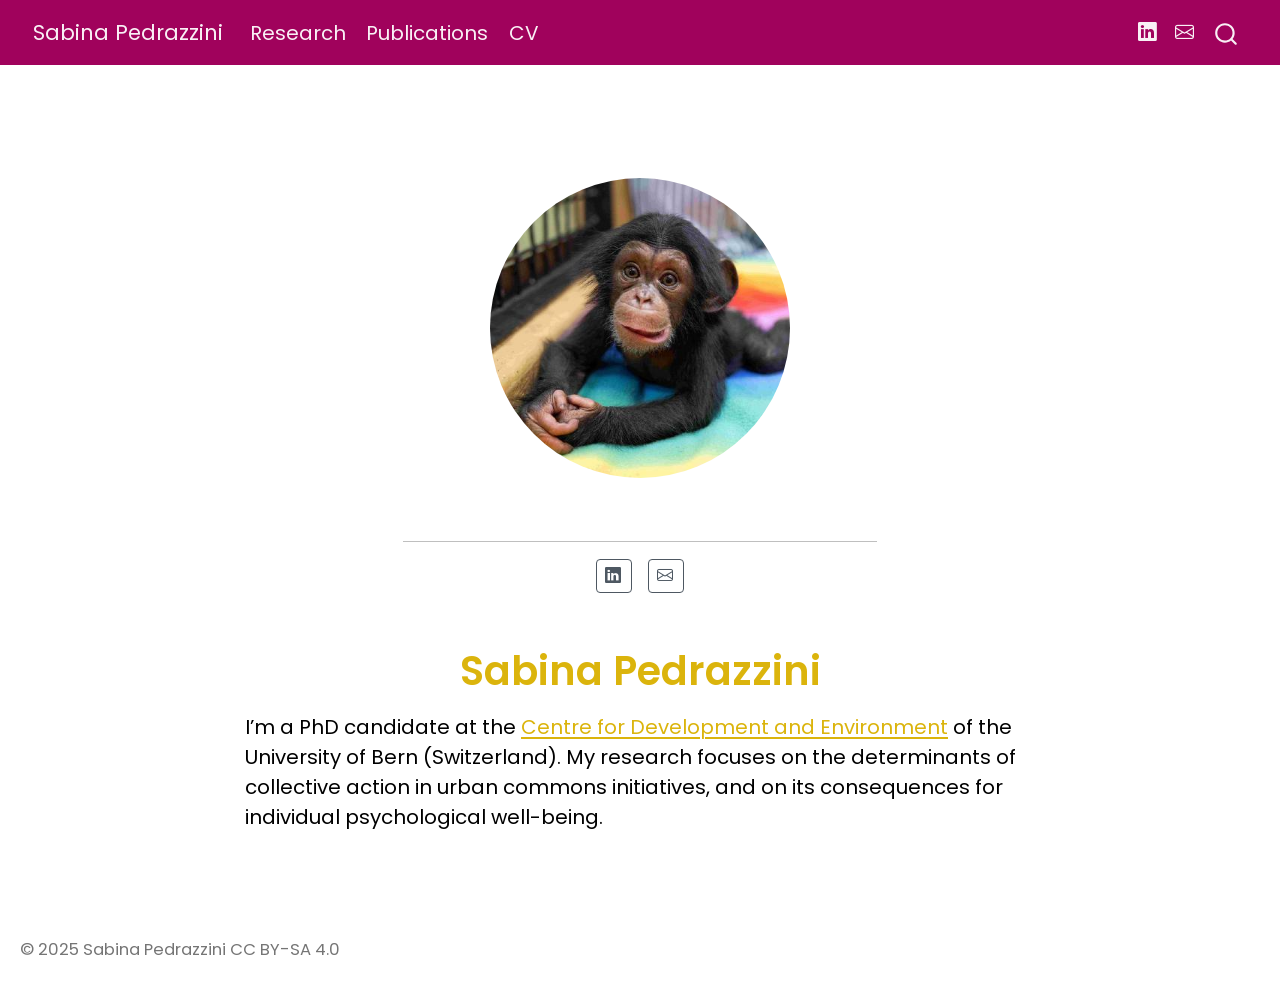
<file: docs/index.html>
<!DOCTYPE html>
<html xmlns="http://www.w3.org/1999/xhtml" lang="en" xml:lang="en"><head>

<meta charset="utf-8">
<meta name="generator" content="quarto-1.9.36">

<meta name="viewport" content="width=device-width, initial-scale=1.0, user-scalable=yes">


<title>Sabina Pedrazzini</title>
<style>
/* Default styles provided by pandoc.
** See https://pandoc.org/MANUAL.html#variables-for-html for config info.
*/
code{white-space: pre-wrap;}
span.smallcaps{font-variant: small-caps;}
div.columns{display: flex; gap: min(4vw, 1.5em);}
div.column{flex: auto; overflow-x: auto;}
div.hanging-indent{margin-left: 1.5em; text-indent: -1.5em;}
ul.task-list{list-style: none;}
ul.task-list li input[type="checkbox"] {
  width: 0.8em;
  margin: 0 0.8em 0.2em -1em; /* quarto-specific, see https://github.com/quarto-dev/quarto-cli/issues/4556 */ 
  vertical-align: middle;
}
</style>


<script src="site_libs/quarto-nav/quarto-nav.js"></script>
<script src="site_libs/quarto-nav/headroom.min.js"></script>
<script src="site_libs/clipboard/clipboard.min.js"></script>
<script src="site_libs/quarto-search/autocomplete.umd.js"></script>
<script src="site_libs/quarto-search/fuse.min.js"></script>
<script src="site_libs/quarto-search/quarto-search.js"></script>
<meta name="quarto:offset" content="./">
<script src="site_libs/quarto-html/quarto.js" type="module"></script>
<script src="site_libs/quarto-html/tabsets/tabsets.js" type="module"></script>
<script src="site_libs/quarto-html/popper.min.js"></script>
<script src="site_libs/quarto-html/tippy.umd.min.js"></script>
<link href="site_libs/quarto-html/tippy.css" rel="stylesheet">
<link href="site_libs/quarto-html/quarto-syntax-highlighting-845c23b38eaddc0f92fda52bfe77a8c8.css" rel="stylesheet" id="quarto-text-highlighting-styles">
<script src="site_libs/bootstrap/bootstrap.min.js"></script>
<link href="site_libs/bootstrap/bootstrap-icons.css" rel="stylesheet">
<link href="site_libs/bootstrap/bootstrap-fbe044fc182ea8152aee05124b6d02c9.min.css" rel="stylesheet" append-hash="true" id="quarto-bootstrap" data-mode="light">
<script id="quarto-search-options" type="application/json">{
  "location": "navbar",
  "copy-button": false,
  "collapse-after": 3,
  "panel-placement": "end",
  "type": "overlay",
  "limit": 50,
  "keyboard-shortcut": [
    "f",
    "/",
    "s"
  ],
  "show-item-context": false,
  "language": {
    "search-no-results-text": "No results",
    "search-matching-documents-text": "matching documents",
    "search-copy-link-title": "Copy link to search",
    "search-hide-matches-text": "Hide additional matches",
    "search-more-match-text": "more match in this document",
    "search-more-matches-text": "more matches in this document",
    "search-clear-button-title": "Clear",
    "search-text-placeholder": "",
    "search-detached-cancel-button-title": "Cancel",
    "search-submit-button-title": "Submit",
    "search-label": "Search"
  }
}</script>


</head>

<body class="nav-fixed fullcontent quarto-light">

<div id="quarto-search-results"></div>
  <header id="quarto-header" class="headroom fixed-top">
    <nav class="navbar navbar-expand-lg " data-bs-theme="dark">
      <div class="navbar-container container-fluid">
      <div class="navbar-brand-container mx-auto">
    <a class="navbar-brand" href="./index.html">
    <span class="navbar-title">Sabina Pedrazzini</span>
    </a>
  </div>
            <div id="quarto-search" class="" title="Search"></div>
          <button class="navbar-toggler" type="button" data-bs-toggle="collapse" data-bs-target="#navbarCollapse" aria-controls="navbarCollapse" role="menu" aria-expanded="false" aria-label="Toggle navigation" onclick="if (window.quartoToggleHeadroom) { window.quartoToggleHeadroom(); }">
  <span class="navbar-toggler-icon"></span>
</button>
          <div class="collapse navbar-collapse" id="navbarCollapse">
            <ul class="navbar-nav navbar-nav-scroll me-auto">
  <li class="nav-item">
    <a class="nav-link" href="./Research/Research_index.qmd"> 
<span class="menu-text">Research</span></a>
  </li>  
  <li class="nav-item">
    <a class="nav-link" href="./Publications/Publications_index.html"> 
<span class="menu-text">Publications</span></a>
  </li>  
  <li class="nav-item">
    <a class="nav-link" href="./CV/CV_index.html"> 
<span class="menu-text">CV</span></a>
  </li>  
</ul>
            <ul class="navbar-nav navbar-nav-scroll ms-auto">
  <li class="nav-item compact">
    <a class="nav-link" href="https://ch.linkedin.com/in/sabina-pedrazzini-543051169"> <i class="bi bi-linkedin" role="img">
</i> 
<span class="menu-text"></span></a>
  </li>  
  <li class="nav-item compact">
    <a class="nav-link" href="mailto:sabina.pedrazzini@gmail.com"> <i class="bi bi-envelope" role="img">
</i> 
<span class="menu-text"></span></a>
  </li>  
</ul>
          </div> <!-- /navcollapse -->
            <div class="quarto-navbar-tools">
</div>
      </div> <!-- /container-fluid -->
    </nav>
</header>
<!-- content -->
<div id="quarto-content" class="quarto-container page-columns page-rows-contents page-layout-article page-navbar">
<!-- sidebar -->
<!-- margin-sidebar -->
    
<!-- main -->
<main class="content" id="quarto-document-content">




<div class="quarto-about-jolla">
  <img src="images/profile_test.jpg" class="about-image
  round " style="height: 15em; width: 15em;">
 <header id="title-block-header" class="quarto-title-block"></header><div id="block1">
</div> 
  <hr class="about-sep">
   <div class="about-links">
  <a href="https://ch.linkedin.com/in/sabina-pedrazzini-543051169" class="about-link" rel="" target="">
    <i class="bi bi-linkedin"></i>
     <span class="about-link-text"></span>
  </a>
  <a href="mailto:sabina.pedrazzini@unibe.ch" class="about-link" rel="" target="">
    <i class="bi bi-envelope"></i>
     <span class="about-link-text"></span>
  </a>
</div>
</div>

<!-- note: to create the block above (which "calls" the yaml block): 1) go on "Source" mode 2) :::{#bock1}:::-->
<section id="sabina-pedrazzini" class="level1">
<h1>Sabina Pedrazzini</h1>
<p><span class="body_centered">I’m a PhD candidate at the <a href="https://www.cde.unibe.ch/">Centre for Development and Environment</a> of the University of Bern (Switzerland). My research focuses on the determinants of collective action in urban commons initiatives, and on its consequences for individual psychological well-being.</span></p>



</section>

</main> <!-- /main -->
<script id="quarto-html-after-body" type="application/javascript">
  window.document.addEventListener("DOMContentLoaded", function (event) {
    const isCodeAnnotation = (el) => {
      for (const clz of el.classList) {
        if (clz.startsWith('code-annotation-')) {                     
          return true;
        }
      }
      return false;
    }
    const onCopySuccess = function(e) {
      // button target
      const button = e.trigger;
      // don't keep focus
      button.blur();
      // flash "checked"
      button.classList.add('code-copy-button-checked');
      var currentTitle = button.getAttribute("title");
      button.setAttribute("title", "Copied!");
      let tooltip;
      if (window.bootstrap) {
        button.setAttribute("data-bs-toggle", "tooltip");
        button.setAttribute("data-bs-placement", "left");
        button.setAttribute("data-bs-title", "Copied!");
        tooltip = new bootstrap.Tooltip(button, 
          { trigger: "manual", 
            customClass: "code-copy-button-tooltip",
            offset: [0, -8]});
        tooltip.show();    
      }
      setTimeout(function() {
        if (tooltip) {
          tooltip.hide();
          button.removeAttribute("data-bs-title");
          button.removeAttribute("data-bs-toggle");
          button.removeAttribute("data-bs-placement");
        }
        button.setAttribute("title", currentTitle);
        button.classList.remove('code-copy-button-checked');
      }, 1000);
      // clear code selection
      e.clearSelection();
    }
    const getTextToCopy = function(trigger) {
      const outerScaffold = trigger.parentElement.cloneNode(true);
      const codeEl = outerScaffold.querySelector('code');
      for (const childEl of codeEl.children) {
        if (isCodeAnnotation(childEl)) {
          childEl.remove();
        }
      }
      return codeEl.innerText;
    }
    const clipboard = new window.ClipboardJS('.code-copy-button:not([data-in-quarto-modal])', {
      text: getTextToCopy
    });
    clipboard.on('success', onCopySuccess);
    if (window.document.getElementById('quarto-embedded-source-code-modal')) {
      const clipboardModal = new window.ClipboardJS('.code-copy-button[data-in-quarto-modal]', {
        text: getTextToCopy,
        container: window.document.getElementById('quarto-embedded-source-code-modal')
      });
      clipboardModal.on('success', onCopySuccess);
    }
      var localhostRegex = new RegExp(/^(?:http|https):\/\/localhost\:?[0-9]*\//);
      var mailtoRegex = new RegExp(/^mailto:/);
        var filterRegex = new RegExp('/' + window.location.host + '/');
      var isInternal = (href) => {
          return filterRegex.test(href) || localhostRegex.test(href) || mailtoRegex.test(href);
      }
      // Inspect non-navigation links and adorn them if external
     var links = window.document.querySelectorAll('a[href]:not(.nav-link):not(.navbar-brand):not(.toc-action):not(.sidebar-link):not(.sidebar-item-toggle):not(.pagination-link):not(.no-external):not([aria-hidden]):not(.dropdown-item):not(.quarto-navigation-tool):not(.about-link)');
      for (var i=0; i<links.length; i++) {
        const link = links[i];
        if (!isInternal(link.href)) {
          // undo the damage that might have been done by quarto-nav.js in the case of
          // links that we want to consider external
          if (link.dataset.originalHref !== undefined) {
            link.href = link.dataset.originalHref;
          }
        }
      }
    function tippyHover(el, contentFn, onTriggerFn, onUntriggerFn) {
      const config = {
        allowHTML: true,
        maxWidth: 500,
        delay: 100,
        arrow: false,
        appendTo: function(el) {
            return el.parentElement;
        },
        interactive: true,
        interactiveBorder: 10,
        theme: 'quarto',
        placement: 'bottom-start',
      };
      if (contentFn) {
        config.content = contentFn;
      }
      if (onTriggerFn) {
        config.onTrigger = onTriggerFn;
      }
      if (onUntriggerFn) {
        config.onUntrigger = onUntriggerFn;
      }
      window.tippy(el, config); 
    }
    const noterefs = window.document.querySelectorAll('a[role="doc-noteref"]');
    for (var i=0; i<noterefs.length; i++) {
      const ref = noterefs[i];
      tippyHover(ref, function() {
        // use id or data attribute instead here
        let href = ref.getAttribute('data-footnote-href') || ref.getAttribute('href');
        try { href = new URL(href).hash; } catch {}
        const id = href.replace(/^#\/?/, "");
        const note = window.document.getElementById(id);
        if (note) {
          return note.innerHTML;
        } else {
          return "";
        }
      });
    }
    const xrefs = window.document.querySelectorAll('a.quarto-xref');
    const processXRef = (id, note) => {
      // Strip column container classes
      const stripColumnClz = (el) => {
        el.classList.remove("page-full", "page-columns");
        if (el.children) {
          for (const child of el.children) {
            stripColumnClz(child);
          }
        }
      }
      stripColumnClz(note)
      if (id === null || id.startsWith('sec-')) {
        // Special case sections, only their first couple elements
        const container = document.createElement("div");
        if (note.children && note.children.length > 2) {
          container.appendChild(note.children[0].cloneNode(true));
          for (let i = 1; i < note.children.length; i++) {
            const child = note.children[i];
            if (child.tagName === "P" && child.innerText === "") {
              continue;
            } else {
              container.appendChild(child.cloneNode(true));
              break;
            }
          }
          if (window.Quarto?.typesetMath) {
            window.Quarto.typesetMath(container);
          }
          return container.innerHTML
        } else {
          if (window.Quarto?.typesetMath) {
            window.Quarto.typesetMath(note);
          }
          return note.innerHTML;
        }
      } else {
        // Remove any anchor links if they are present
        const anchorLink = note.querySelector('a.anchorjs-link');
        if (anchorLink) {
          anchorLink.remove();
        }
        if (window.Quarto?.typesetMath) {
          window.Quarto.typesetMath(note);
        }
        if (note.classList.contains("callout")) {
          return note.outerHTML;
        } else {
          return note.innerHTML;
        }
      }
    }
    for (var i=0; i<xrefs.length; i++) {
      const xref = xrefs[i];
      tippyHover(xref, undefined, function(instance) {
        instance.disable();
        let url = xref.getAttribute('href');
        let hash = undefined; 
        if (url.startsWith('#')) {
          hash = url;
        } else {
          try { hash = new URL(url).hash; } catch {}
        }
        if (hash) {
          const id = hash.replace(/^#\/?/, "");
          const note = window.document.getElementById(id);
          if (note !== null) {
            try {
              const html = processXRef(id, note.cloneNode(true));
              instance.setContent(html);
            } finally {
              instance.enable();
              instance.show();
            }
          } else {
            // See if we can fetch this
            fetch(url.split('#')[0])
            .then(res => res.text())
            .then(html => {
              const parser = new DOMParser();
              const htmlDoc = parser.parseFromString(html, "text/html");
              const note = htmlDoc.getElementById(id);
              if (note !== null) {
                const html = processXRef(id, note);
                instance.setContent(html);
              } 
            }).finally(() => {
              instance.enable();
              instance.show();
            });
          }
        } else {
          // See if we can fetch a full url (with no hash to target)
          // This is a special case and we should probably do some content thinning / targeting
          fetch(url)
          .then(res => res.text())
          .then(html => {
            const parser = new DOMParser();
            const htmlDoc = parser.parseFromString(html, "text/html");
            const note = htmlDoc.querySelector('main.content');
            if (note !== null) {
              // This should only happen for chapter cross references
              // (since there is no id in the URL)
              // remove the first header
              if (note.children.length > 0 && note.children[0].tagName === "HEADER") {
                note.children[0].remove();
              }
              const html = processXRef(null, note);
              instance.setContent(html);
            } 
          }).finally(() => {
            instance.enable();
            instance.show();
          });
        }
      }, function(instance) {
      });
    }
        let selectedAnnoteEl;
        const selectorForAnnotation = ( cell, annotation) => {
          let cellAttr = 'data-code-cell="' + cell + '"';
          let lineAttr = 'data-code-annotation="' +  annotation + '"';
          const selector = 'span[' + cellAttr + '][' + lineAttr + ']';
          return selector;
        }
        const selectCodeLines = (annoteEl) => {
          const doc = window.document;
          const targetCell = annoteEl.getAttribute("data-target-cell");
          const targetAnnotation = annoteEl.getAttribute("data-target-annotation");
          const annoteSpan = window.document.querySelector(selectorForAnnotation(targetCell, targetAnnotation));
          const lines = annoteSpan.getAttribute("data-code-lines").split(",");
          const lineIds = lines.map((line) => {
            return targetCell + "-" + line;
          })
          let top = null;
          let height = null;
          let parent = null;
          if (lineIds.length > 0) {
              //compute the position of the single el (top and bottom and make a div)
              const el = window.document.getElementById(lineIds[0]);
              top = el.offsetTop;
              height = el.offsetHeight;
              parent = el.parentElement.parentElement;
            if (lineIds.length > 1) {
              const lastEl = window.document.getElementById(lineIds[lineIds.length - 1]);
              const bottom = lastEl.offsetTop + lastEl.offsetHeight;
              height = bottom - top;
            }
            if (top !== null && height !== null && parent !== null) {
              // cook up a div (if necessary) and position it 
              let div = window.document.getElementById("code-annotation-line-highlight");
              if (div === null) {
                div = window.document.createElement("div");
                div.setAttribute("id", "code-annotation-line-highlight");
                div.style.position = 'absolute';
                parent.appendChild(div);
              }
              div.style.top = top - 2 + "px";
              div.style.height = height + 4 + "px";
              div.style.left = 0;
              let gutterDiv = window.document.getElementById("code-annotation-line-highlight-gutter");
              if (gutterDiv === null) {
                gutterDiv = window.document.createElement("div");
                gutterDiv.setAttribute("id", "code-annotation-line-highlight-gutter");
                gutterDiv.style.position = 'absolute';
                const codeCell = window.document.getElementById(targetCell);
                const gutter = codeCell.querySelector('.code-annotation-gutter');
                gutter.appendChild(gutterDiv);
              }
              gutterDiv.style.top = top - 2 + "px";
              gutterDiv.style.height = height + 4 + "px";
            }
            selectedAnnoteEl = annoteEl;
          }
        };
        const unselectCodeLines = () => {
          const elementsIds = ["code-annotation-line-highlight", "code-annotation-line-highlight-gutter"];
          elementsIds.forEach((elId) => {
            const div = window.document.getElementById(elId);
            if (div) {
              div.remove();
            }
          });
          selectedAnnoteEl = undefined;
        };
          // Handle positioning of the toggle
      window.addEventListener(
        "resize",
        throttle(() => {
          elRect = undefined;
          if (selectedAnnoteEl) {
            selectCodeLines(selectedAnnoteEl);
          }
        }, 10)
      );
      function throttle(fn, ms) {
      let throttle = false;
      let timer;
        return (...args) => {
          if(!throttle) { // first call gets through
              fn.apply(this, args);
              throttle = true;
          } else { // all the others get throttled
              if(timer) clearTimeout(timer); // cancel #2
              timer = setTimeout(() => {
                fn.apply(this, args);
                timer = throttle = false;
              }, ms);
          }
        };
      }
        // Attach click handler to the DT
        const annoteDls = window.document.querySelectorAll('dt[data-target-cell]');
        for (const annoteDlNode of annoteDls) {
          annoteDlNode.addEventListener('click', (event) => {
            const clickedEl = event.target;
            if (clickedEl !== selectedAnnoteEl) {
              unselectCodeLines();
              const activeEl = window.document.querySelector('dt[data-target-cell].code-annotation-active');
              if (activeEl) {
                activeEl.classList.remove('code-annotation-active');
              }
              selectCodeLines(clickedEl);
              clickedEl.classList.add('code-annotation-active');
            } else {
              // Unselect the line
              unselectCodeLines();
              clickedEl.classList.remove('code-annotation-active');
            }
          });
        }
    const findCites = (el) => {
      const parentEl = el.parentElement;
      if (parentEl) {
        const cites = parentEl.dataset.cites;
        if (cites) {
          return {
            el,
            cites: cites.split(' ')
          };
        } else {
          return findCites(el.parentElement)
        }
      } else {
        return undefined;
      }
    };
    var bibliorefs = window.document.querySelectorAll('a[role="doc-biblioref"]');
    for (var i=0; i<bibliorefs.length; i++) {
      const ref = bibliorefs[i];
      const citeInfo = findCites(ref);
      if (citeInfo) {
        tippyHover(citeInfo.el, function() {
          var popup = window.document.createElement('div');
          citeInfo.cites.forEach(function(cite) {
            var citeDiv = window.document.createElement('div');
            citeDiv.classList.add('hanging-indent');
            citeDiv.classList.add('csl-entry');
            var biblioDiv = window.document.getElementById('ref-' + cite);
            if (biblioDiv) {
              citeDiv.innerHTML = biblioDiv.innerHTML;
            }
            popup.appendChild(citeDiv);
          });
          return popup.innerHTML;
        });
      }
    }
  });
  </script>
</div> <!-- /content -->
<footer class="footer">
  <div class="nav-footer">
    <div class="nav-footer-left">
<p><span class="faux-block">© 2025 Sabina Pedrazzini CC BY-SA 4.0</span></p>
</div>   
    <div class="nav-footer-center">
      &nbsp;
    </div>
    <div class="nav-footer-right">
      &nbsp;
    </div>
  </div>
</footer>




</body></html>
</file>
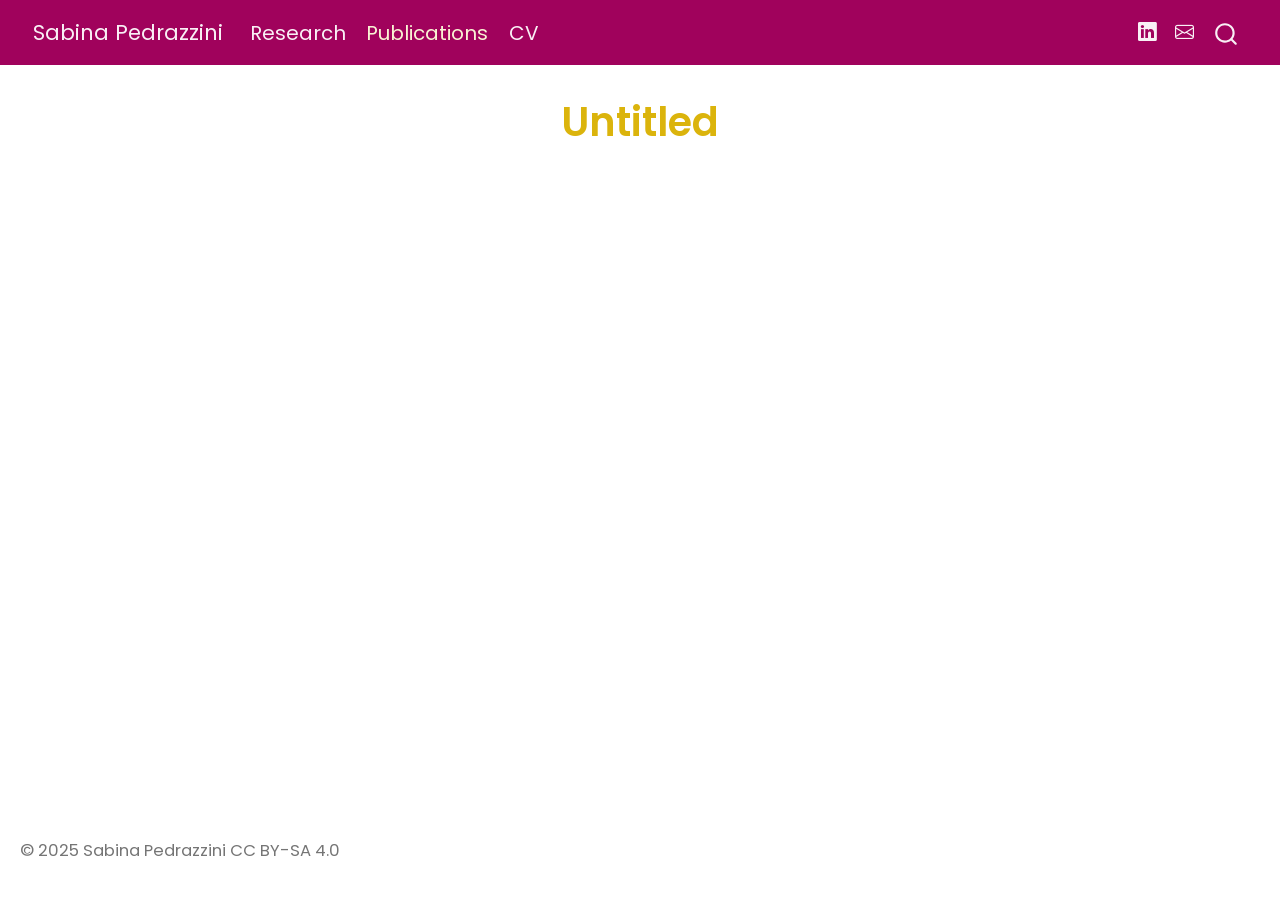
<file: docs/Publications/Publications_index.html>
<!DOCTYPE html>
<html xmlns="http://www.w3.org/1999/xhtml" lang="en" xml:lang="en"><head>

<meta charset="utf-8">
<meta name="generator" content="quarto-1.9.36">

<meta name="viewport" content="width=device-width, initial-scale=1.0, user-scalable=yes">


<title>Untitled – Sabina Pedrazzini</title>
<style>
/* Default styles provided by pandoc.
** See https://pandoc.org/MANUAL.html#variables-for-html for config info.
*/
code{white-space: pre-wrap;}
span.smallcaps{font-variant: small-caps;}
div.columns{display: flex; gap: min(4vw, 1.5em);}
div.column{flex: auto; overflow-x: auto;}
div.hanging-indent{margin-left: 1.5em; text-indent: -1.5em;}
ul.task-list{list-style: none;}
ul.task-list li input[type="checkbox"] {
  width: 0.8em;
  margin: 0 0.8em 0.2em -1em; /* quarto-specific, see https://github.com/quarto-dev/quarto-cli/issues/4556 */ 
  vertical-align: middle;
}
</style>


<script src="../site_libs/quarto-nav/quarto-nav.js"></script>
<script src="../site_libs/quarto-nav/headroom.min.js"></script>
<script src="../site_libs/clipboard/clipboard.min.js"></script>
<script src="../site_libs/quarto-search/autocomplete.umd.js"></script>
<script src="../site_libs/quarto-search/fuse.min.js"></script>
<script src="../site_libs/quarto-search/quarto-search.js"></script>
<meta name="quarto:offset" content="../">
<script src="../site_libs/quarto-html/quarto.js" type="module"></script>
<script src="../site_libs/quarto-html/tabsets/tabsets.js" type="module"></script>
<script src="../site_libs/quarto-html/popper.min.js"></script>
<script src="../site_libs/quarto-html/tippy.umd.min.js"></script>
<script src="../site_libs/quarto-html/anchor.min.js"></script>
<link href="../site_libs/quarto-html/tippy.css" rel="stylesheet">
<link href="../site_libs/quarto-html/quarto-syntax-highlighting-845c23b38eaddc0f92fda52bfe77a8c8.css" rel="stylesheet" id="quarto-text-highlighting-styles">
<script src="../site_libs/bootstrap/bootstrap.min.js"></script>
<link href="../site_libs/bootstrap/bootstrap-icons.css" rel="stylesheet">
<link href="../site_libs/bootstrap/bootstrap-fbe044fc182ea8152aee05124b6d02c9.min.css" rel="stylesheet" append-hash="true" id="quarto-bootstrap" data-mode="light">
<script id="quarto-search-options" type="application/json">{
  "location": "navbar",
  "copy-button": false,
  "collapse-after": 3,
  "panel-placement": "end",
  "type": "overlay",
  "limit": 50,
  "keyboard-shortcut": [
    "f",
    "/",
    "s"
  ],
  "show-item-context": false,
  "language": {
    "search-no-results-text": "No results",
    "search-matching-documents-text": "matching documents",
    "search-copy-link-title": "Copy link to search",
    "search-hide-matches-text": "Hide additional matches",
    "search-more-match-text": "more match in this document",
    "search-more-matches-text": "more matches in this document",
    "search-clear-button-title": "Clear",
    "search-text-placeholder": "",
    "search-detached-cancel-button-title": "Cancel",
    "search-submit-button-title": "Submit",
    "search-label": "Search"
  }
}</script>


</head>

<body class="nav-fixed fullcontent quarto-light">

<div id="quarto-search-results"></div>
  <header id="quarto-header" class="headroom fixed-top">
    <nav class="navbar navbar-expand-lg " data-bs-theme="dark">
      <div class="navbar-container container-fluid">
      <div class="navbar-brand-container mx-auto">
    <a class="navbar-brand" href="../index.html">
    <span class="navbar-title">Sabina Pedrazzini</span>
    </a>
  </div>
            <div id="quarto-search" class="" title="Search"></div>
          <button class="navbar-toggler" type="button" data-bs-toggle="collapse" data-bs-target="#navbarCollapse" aria-controls="navbarCollapse" role="menu" aria-expanded="false" aria-label="Toggle navigation" onclick="if (window.quartoToggleHeadroom) { window.quartoToggleHeadroom(); }">
  <span class="navbar-toggler-icon"></span>
</button>
          <div class="collapse navbar-collapse" id="navbarCollapse">
            <ul class="navbar-nav navbar-nav-scroll me-auto">
  <li class="nav-item">
    <a class="nav-link" href="../Research/Research_index.qmd"> 
<span class="menu-text">Research</span></a>
  </li>  
  <li class="nav-item">
    <a class="nav-link active" href="../Publications/Publications_index.html" aria-current="page"> 
<span class="menu-text">Publications</span></a>
  </li>  
  <li class="nav-item">
    <a class="nav-link" href="../CV/CV_index.html"> 
<span class="menu-text">CV</span></a>
  </li>  
</ul>
            <ul class="navbar-nav navbar-nav-scroll ms-auto">
  <li class="nav-item compact">
    <a class="nav-link" href="https://ch.linkedin.com/in/sabina-pedrazzini-543051169"> <i class="bi bi-linkedin" role="img">
</i> 
<span class="menu-text"></span></a>
  </li>  
  <li class="nav-item compact">
    <a class="nav-link" href="mailto:sabina.pedrazzini@gmail.com"> <i class="bi bi-envelope" role="img">
</i> 
<span class="menu-text"></span></a>
  </li>  
</ul>
          </div> <!-- /navcollapse -->
            <div class="quarto-navbar-tools">
</div>
      </div> <!-- /container-fluid -->
    </nav>
</header>
<!-- content -->
<div id="quarto-content" class="quarto-container page-columns page-rows-contents page-layout-article page-navbar">
<!-- sidebar -->
<!-- margin-sidebar -->
    
<!-- main -->
<main class="content" id="quarto-document-content">

<header id="title-block-header" class="quarto-title-block default">
<div class="quarto-title">
<h1 class="title">Untitled</h1>
</div>



<div class="quarto-title-meta">

    
  
    
  </div>
  


</header>





</main> <!-- /main -->
<script id="quarto-html-after-body" type="application/javascript">
  window.document.addEventListener("DOMContentLoaded", function (event) {
    const icon = "";
    const anchorJS = new window.AnchorJS();
    anchorJS.options = {
      placement: 'right',
      icon: icon
    };
    anchorJS.add('.anchored');
    const isCodeAnnotation = (el) => {
      for (const clz of el.classList) {
        if (clz.startsWith('code-annotation-')) {                     
          return true;
        }
      }
      return false;
    }
    const onCopySuccess = function(e) {
      // button target
      const button = e.trigger;
      // don't keep focus
      button.blur();
      // flash "checked"
      button.classList.add('code-copy-button-checked');
      var currentTitle = button.getAttribute("title");
      button.setAttribute("title", "Copied!");
      let tooltip;
      if (window.bootstrap) {
        button.setAttribute("data-bs-toggle", "tooltip");
        button.setAttribute("data-bs-placement", "left");
        button.setAttribute("data-bs-title", "Copied!");
        tooltip = new bootstrap.Tooltip(button, 
          { trigger: "manual", 
            customClass: "code-copy-button-tooltip",
            offset: [0, -8]});
        tooltip.show();    
      }
      setTimeout(function() {
        if (tooltip) {
          tooltip.hide();
          button.removeAttribute("data-bs-title");
          button.removeAttribute("data-bs-toggle");
          button.removeAttribute("data-bs-placement");
        }
        button.setAttribute("title", currentTitle);
        button.classList.remove('code-copy-button-checked');
      }, 1000);
      // clear code selection
      e.clearSelection();
    }
    const getTextToCopy = function(trigger) {
      const outerScaffold = trigger.parentElement.cloneNode(true);
      const codeEl = outerScaffold.querySelector('code');
      for (const childEl of codeEl.children) {
        if (isCodeAnnotation(childEl)) {
          childEl.remove();
        }
      }
      return codeEl.innerText;
    }
    const clipboard = new window.ClipboardJS('.code-copy-button:not([data-in-quarto-modal])', {
      text: getTextToCopy
    });
    clipboard.on('success', onCopySuccess);
    if (window.document.getElementById('quarto-embedded-source-code-modal')) {
      const clipboardModal = new window.ClipboardJS('.code-copy-button[data-in-quarto-modal]', {
        text: getTextToCopy,
        container: window.document.getElementById('quarto-embedded-source-code-modal')
      });
      clipboardModal.on('success', onCopySuccess);
    }
      var localhostRegex = new RegExp(/^(?:http|https):\/\/localhost\:?[0-9]*\//);
      var mailtoRegex = new RegExp(/^mailto:/);
        var filterRegex = new RegExp('/' + window.location.host + '/');
      var isInternal = (href) => {
          return filterRegex.test(href) || localhostRegex.test(href) || mailtoRegex.test(href);
      }
      // Inspect non-navigation links and adorn them if external
     var links = window.document.querySelectorAll('a[href]:not(.nav-link):not(.navbar-brand):not(.toc-action):not(.sidebar-link):not(.sidebar-item-toggle):not(.pagination-link):not(.no-external):not([aria-hidden]):not(.dropdown-item):not(.quarto-navigation-tool):not(.about-link)');
      for (var i=0; i<links.length; i++) {
        const link = links[i];
        if (!isInternal(link.href)) {
          // undo the damage that might have been done by quarto-nav.js in the case of
          // links that we want to consider external
          if (link.dataset.originalHref !== undefined) {
            link.href = link.dataset.originalHref;
          }
        }
      }
    function tippyHover(el, contentFn, onTriggerFn, onUntriggerFn) {
      const config = {
        allowHTML: true,
        maxWidth: 500,
        delay: 100,
        arrow: false,
        appendTo: function(el) {
            return el.parentElement;
        },
        interactive: true,
        interactiveBorder: 10,
        theme: 'quarto',
        placement: 'bottom-start',
      };
      if (contentFn) {
        config.content = contentFn;
      }
      if (onTriggerFn) {
        config.onTrigger = onTriggerFn;
      }
      if (onUntriggerFn) {
        config.onUntrigger = onUntriggerFn;
      }
      window.tippy(el, config); 
    }
    const noterefs = window.document.querySelectorAll('a[role="doc-noteref"]');
    for (var i=0; i<noterefs.length; i++) {
      const ref = noterefs[i];
      tippyHover(ref, function() {
        // use id or data attribute instead here
        let href = ref.getAttribute('data-footnote-href') || ref.getAttribute('href');
        try { href = new URL(href).hash; } catch {}
        const id = href.replace(/^#\/?/, "");
        const note = window.document.getElementById(id);
        if (note) {
          return note.innerHTML;
        } else {
          return "";
        }
      });
    }
    const xrefs = window.document.querySelectorAll('a.quarto-xref');
    const processXRef = (id, note) => {
      // Strip column container classes
      const stripColumnClz = (el) => {
        el.classList.remove("page-full", "page-columns");
        if (el.children) {
          for (const child of el.children) {
            stripColumnClz(child);
          }
        }
      }
      stripColumnClz(note)
      if (id === null || id.startsWith('sec-')) {
        // Special case sections, only their first couple elements
        const container = document.createElement("div");
        if (note.children && note.children.length > 2) {
          container.appendChild(note.children[0].cloneNode(true));
          for (let i = 1; i < note.children.length; i++) {
            const child = note.children[i];
            if (child.tagName === "P" && child.innerText === "") {
              continue;
            } else {
              container.appendChild(child.cloneNode(true));
              break;
            }
          }
          if (window.Quarto?.typesetMath) {
            window.Quarto.typesetMath(container);
          }
          return container.innerHTML
        } else {
          if (window.Quarto?.typesetMath) {
            window.Quarto.typesetMath(note);
          }
          return note.innerHTML;
        }
      } else {
        // Remove any anchor links if they are present
        const anchorLink = note.querySelector('a.anchorjs-link');
        if (anchorLink) {
          anchorLink.remove();
        }
        if (window.Quarto?.typesetMath) {
          window.Quarto.typesetMath(note);
        }
        if (note.classList.contains("callout")) {
          return note.outerHTML;
        } else {
          return note.innerHTML;
        }
      }
    }
    for (var i=0; i<xrefs.length; i++) {
      const xref = xrefs[i];
      tippyHover(xref, undefined, function(instance) {
        instance.disable();
        let url = xref.getAttribute('href');
        let hash = undefined; 
        if (url.startsWith('#')) {
          hash = url;
        } else {
          try { hash = new URL(url).hash; } catch {}
        }
        if (hash) {
          const id = hash.replace(/^#\/?/, "");
          const note = window.document.getElementById(id);
          if (note !== null) {
            try {
              const html = processXRef(id, note.cloneNode(true));
              instance.setContent(html);
            } finally {
              instance.enable();
              instance.show();
            }
          } else {
            // See if we can fetch this
            fetch(url.split('#')[0])
            .then(res => res.text())
            .then(html => {
              const parser = new DOMParser();
              const htmlDoc = parser.parseFromString(html, "text/html");
              const note = htmlDoc.getElementById(id);
              if (note !== null) {
                const html = processXRef(id, note);
                instance.setContent(html);
              } 
            }).finally(() => {
              instance.enable();
              instance.show();
            });
          }
        } else {
          // See if we can fetch a full url (with no hash to target)
          // This is a special case and we should probably do some content thinning / targeting
          fetch(url)
          .then(res => res.text())
          .then(html => {
            const parser = new DOMParser();
            const htmlDoc = parser.parseFromString(html, "text/html");
            const note = htmlDoc.querySelector('main.content');
            if (note !== null) {
              // This should only happen for chapter cross references
              // (since there is no id in the URL)
              // remove the first header
              if (note.children.length > 0 && note.children[0].tagName === "HEADER") {
                note.children[0].remove();
              }
              const html = processXRef(null, note);
              instance.setContent(html);
            } 
          }).finally(() => {
            instance.enable();
            instance.show();
          });
        }
      }, function(instance) {
      });
    }
        let selectedAnnoteEl;
        const selectorForAnnotation = ( cell, annotation) => {
          let cellAttr = 'data-code-cell="' + cell + '"';
          let lineAttr = 'data-code-annotation="' +  annotation + '"';
          const selector = 'span[' + cellAttr + '][' + lineAttr + ']';
          return selector;
        }
        const selectCodeLines = (annoteEl) => {
          const doc = window.document;
          const targetCell = annoteEl.getAttribute("data-target-cell");
          const targetAnnotation = annoteEl.getAttribute("data-target-annotation");
          const annoteSpan = window.document.querySelector(selectorForAnnotation(targetCell, targetAnnotation));
          const lines = annoteSpan.getAttribute("data-code-lines").split(",");
          const lineIds = lines.map((line) => {
            return targetCell + "-" + line;
          })
          let top = null;
          let height = null;
          let parent = null;
          if (lineIds.length > 0) {
              //compute the position of the single el (top and bottom and make a div)
              const el = window.document.getElementById(lineIds[0]);
              top = el.offsetTop;
              height = el.offsetHeight;
              parent = el.parentElement.parentElement;
            if (lineIds.length > 1) {
              const lastEl = window.document.getElementById(lineIds[lineIds.length - 1]);
              const bottom = lastEl.offsetTop + lastEl.offsetHeight;
              height = bottom - top;
            }
            if (top !== null && height !== null && parent !== null) {
              // cook up a div (if necessary) and position it 
              let div = window.document.getElementById("code-annotation-line-highlight");
              if (div === null) {
                div = window.document.createElement("div");
                div.setAttribute("id", "code-annotation-line-highlight");
                div.style.position = 'absolute';
                parent.appendChild(div);
              }
              div.style.top = top - 2 + "px";
              div.style.height = height + 4 + "px";
              div.style.left = 0;
              let gutterDiv = window.document.getElementById("code-annotation-line-highlight-gutter");
              if (gutterDiv === null) {
                gutterDiv = window.document.createElement("div");
                gutterDiv.setAttribute("id", "code-annotation-line-highlight-gutter");
                gutterDiv.style.position = 'absolute';
                const codeCell = window.document.getElementById(targetCell);
                const gutter = codeCell.querySelector('.code-annotation-gutter');
                gutter.appendChild(gutterDiv);
              }
              gutterDiv.style.top = top - 2 + "px";
              gutterDiv.style.height = height + 4 + "px";
            }
            selectedAnnoteEl = annoteEl;
          }
        };
        const unselectCodeLines = () => {
          const elementsIds = ["code-annotation-line-highlight", "code-annotation-line-highlight-gutter"];
          elementsIds.forEach((elId) => {
            const div = window.document.getElementById(elId);
            if (div) {
              div.remove();
            }
          });
          selectedAnnoteEl = undefined;
        };
          // Handle positioning of the toggle
      window.addEventListener(
        "resize",
        throttle(() => {
          elRect = undefined;
          if (selectedAnnoteEl) {
            selectCodeLines(selectedAnnoteEl);
          }
        }, 10)
      );
      function throttle(fn, ms) {
      let throttle = false;
      let timer;
        return (...args) => {
          if(!throttle) { // first call gets through
              fn.apply(this, args);
              throttle = true;
          } else { // all the others get throttled
              if(timer) clearTimeout(timer); // cancel #2
              timer = setTimeout(() => {
                fn.apply(this, args);
                timer = throttle = false;
              }, ms);
          }
        };
      }
        // Attach click handler to the DT
        const annoteDls = window.document.querySelectorAll('dt[data-target-cell]');
        for (const annoteDlNode of annoteDls) {
          annoteDlNode.addEventListener('click', (event) => {
            const clickedEl = event.target;
            if (clickedEl !== selectedAnnoteEl) {
              unselectCodeLines();
              const activeEl = window.document.querySelector('dt[data-target-cell].code-annotation-active');
              if (activeEl) {
                activeEl.classList.remove('code-annotation-active');
              }
              selectCodeLines(clickedEl);
              clickedEl.classList.add('code-annotation-active');
            } else {
              // Unselect the line
              unselectCodeLines();
              clickedEl.classList.remove('code-annotation-active');
            }
          });
        }
    const findCites = (el) => {
      const parentEl = el.parentElement;
      if (parentEl) {
        const cites = parentEl.dataset.cites;
        if (cites) {
          return {
            el,
            cites: cites.split(' ')
          };
        } else {
          return findCites(el.parentElement)
        }
      } else {
        return undefined;
      }
    };
    var bibliorefs = window.document.querySelectorAll('a[role="doc-biblioref"]');
    for (var i=0; i<bibliorefs.length; i++) {
      const ref = bibliorefs[i];
      const citeInfo = findCites(ref);
      if (citeInfo) {
        tippyHover(citeInfo.el, function() {
          var popup = window.document.createElement('div');
          citeInfo.cites.forEach(function(cite) {
            var citeDiv = window.document.createElement('div');
            citeDiv.classList.add('hanging-indent');
            citeDiv.classList.add('csl-entry');
            var biblioDiv = window.document.getElementById('ref-' + cite);
            if (biblioDiv) {
              citeDiv.innerHTML = biblioDiv.innerHTML;
            }
            popup.appendChild(citeDiv);
          });
          return popup.innerHTML;
        });
      }
    }
  });
  </script>
</div> <!-- /content -->
<footer class="footer">
  <div class="nav-footer">
    <div class="nav-footer-left">
<p><span class="faux-block">© 2025 Sabina Pedrazzini CC BY-SA 4.0</span></p>
</div>   
    <div class="nav-footer-center">
      &nbsp;
    </div>
    <div class="nav-footer-right">
      &nbsp;
    </div>
  </div>
</footer>




</body></html>
</file>
<file: docs/site_libs/quarto-html/tippy.css>
.tippy-box[data-animation=fade][data-state=hidden]{opacity:0}[data-tippy-root]{max-width:calc(100vw - 10px)}.tippy-box{position:relative;background-color:#333;color:#fff;border-radius:4px;font-size:14px;line-height:1.4;white-space:normal;outline:0;transition-property:transform,visibility,opacity}.tippy-box[data-placement^=top]>.tippy-arrow{bottom:0}.tippy-box[data-placement^=top]>.tippy-arrow:before{bottom:-7px;left:0;border-width:8px 8px 0;border-top-color:initial;transform-origin:center top}.tippy-box[data-placement^=bottom]>.tippy-arrow{top:0}.tippy-box[data-placement^=bottom]>.tippy-arrow:before{top:-7px;left:0;border-width:0 8px 8px;border-bottom-color:initial;transform-origin:center bottom}.tippy-box[data-placement^=left]>.tippy-arrow{right:0}.tippy-box[data-placement^=left]>.tippy-arrow:before{border-width:8px 0 8px 8px;border-left-color:initial;right:-7px;transform-origin:center left}.tippy-box[data-placement^=right]>.tippy-arrow{left:0}.tippy-box[data-placement^=right]>.tippy-arrow:before{left:-7px;border-width:8px 8px 8px 0;border-right-color:initial;transform-origin:center right}.tippy-box[data-inertia][data-state=visible]{transition-timing-function:cubic-bezier(.54,1.5,.38,1.11)}.tippy-arrow{width:16px;height:16px;color:#333}.tippy-arrow:before{content:"";position:absolute;border-color:transparent;border-style:solid}.tippy-content{position:relative;padding:5px 9px;z-index:1}
</file>
<file: docs/site_libs/quarto-html/quarto-syntax-highlighting-845c23b38eaddc0f92fda52bfe77a8c8.css>
/* quarto syntax highlight colors */
:root {
  --quarto-hl-ot-color: #003B4F;
  --quarto-hl-at-color: #657422;
  --quarto-hl-ss-color: #20794D;
  --quarto-hl-an-color: #5E5E5E;
  --quarto-hl-fu-color: #4758AB;
  --quarto-hl-st-color: #20794D;
  --quarto-hl-cf-color: #003B4F;
  --quarto-hl-op-color: #5E5E5E;
  --quarto-hl-er-color: #AD0000;
  --quarto-hl-bn-color: #AD0000;
  --quarto-hl-al-color: #AD0000;
  --quarto-hl-va-color: #111111;
  --quarto-hl-bu-color: inherit;
  --quarto-hl-ex-color: inherit;
  --quarto-hl-pp-color: #AD0000;
  --quarto-hl-in-color: #5E5E5E;
  --quarto-hl-vs-color: #20794D;
  --quarto-hl-wa-color: #5E5E5E;
  --quarto-hl-do-color: #5E5E5E;
  --quarto-hl-im-color: #00769E;
  --quarto-hl-ch-color: #20794D;
  --quarto-hl-dt-color: #AD0000;
  --quarto-hl-fl-color: #AD0000;
  --quarto-hl-co-color: #5E5E5E;
  --quarto-hl-cv-color: #5E5E5E;
  --quarto-hl-cn-color: #8f5902;
  --quarto-hl-sc-color: #5E5E5E;
  --quarto-hl-dv-color: #AD0000;
  --quarto-hl-kw-color: #003B4F;
}

/* other quarto variables */
:root {
  --quarto-font-monospace: SFMono-Regular, Menlo, Monaco, Consolas, "Liberation Mono", "Courier New", monospace;
}

/* syntax highlight based on Pandoc's rules */
pre > code.sourceCode > span {
  color: #003B4F;
}

code.sourceCode > span {
  color: #003B4F;
}

div.sourceCode,
div.sourceCode pre.sourceCode {
  color: #003B4F;
}

/* Normal */
code span {
  color: #003B4F;
}

/* Alert */
code span.al {
  color: #AD0000;
  font-style: inherit;
}

/* Annotation */
code span.an {
  color: #5E5E5E;
  font-style: inherit;
}

/* Attribute */
code span.at {
  color: #657422;
  font-style: inherit;
}

/* BaseN */
code span.bn {
  color: #AD0000;
  font-style: inherit;
}

/* BuiltIn */
code span.bu {
  font-style: inherit;
}

/* ControlFlow */
code span.cf {
  color: #003B4F;
  font-weight: bold;
  font-style: inherit;
}

/* Char */
code span.ch {
  color: #20794D;
  font-style: inherit;
}

/* Constant */
code span.cn {
  color: #8f5902;
  font-style: inherit;
}

/* Comment */
code span.co {
  color: #5E5E5E;
  font-style: inherit;
}

/* CommentVar */
code span.cv {
  color: #5E5E5E;
  font-style: italic;
}

/* Documentation */
code span.do {
  color: #5E5E5E;
  font-style: italic;
}

/* DataType */
code span.dt {
  color: #AD0000;
  font-style: inherit;
}

/* DecVal */
code span.dv {
  color: #AD0000;
  font-style: inherit;
}

/* Error */
code span.er {
  color: #AD0000;
  font-style: inherit;
}

/* Extension */
code span.ex {
  font-style: inherit;
}

/* Float */
code span.fl {
  color: #AD0000;
  font-style: inherit;
}

/* Function */
code span.fu {
  color: #4758AB;
  font-style: inherit;
}

/* Import */
code span.im {
  color: #00769E;
  font-style: inherit;
}

/* Information */
code span.in {
  color: #5E5E5E;
  font-style: inherit;
}

/* Keyword */
code span.kw {
  color: #003B4F;
  font-weight: bold;
  font-style: inherit;
}

/* Operator */
code span.op {
  color: #5E5E5E;
  font-style: inherit;
}

/* Other */
code span.ot {
  color: #003B4F;
  font-style: inherit;
}

/* Preprocessor */
code span.pp {
  color: #AD0000;
  font-style: inherit;
}

/* SpecialChar */
code span.sc {
  color: #5E5E5E;
  font-style: inherit;
}

/* SpecialString */
code span.ss {
  color: #20794D;
  font-style: inherit;
}

/* String */
code span.st {
  color: #20794D;
  font-style: inherit;
}

/* Variable */
code span.va {
  color: #111111;
  font-style: inherit;
}

/* VerbatimString */
code span.vs {
  color: #20794D;
  font-style: inherit;
}

/* Warning */
code span.wa {
  color: #5E5E5E;
  font-style: italic;
}

.prevent-inlining {
  content: "</";
}

/*# sourceMappingURL=ac89f0bb514bba72461919f78549e31c.css.map */
</file>
